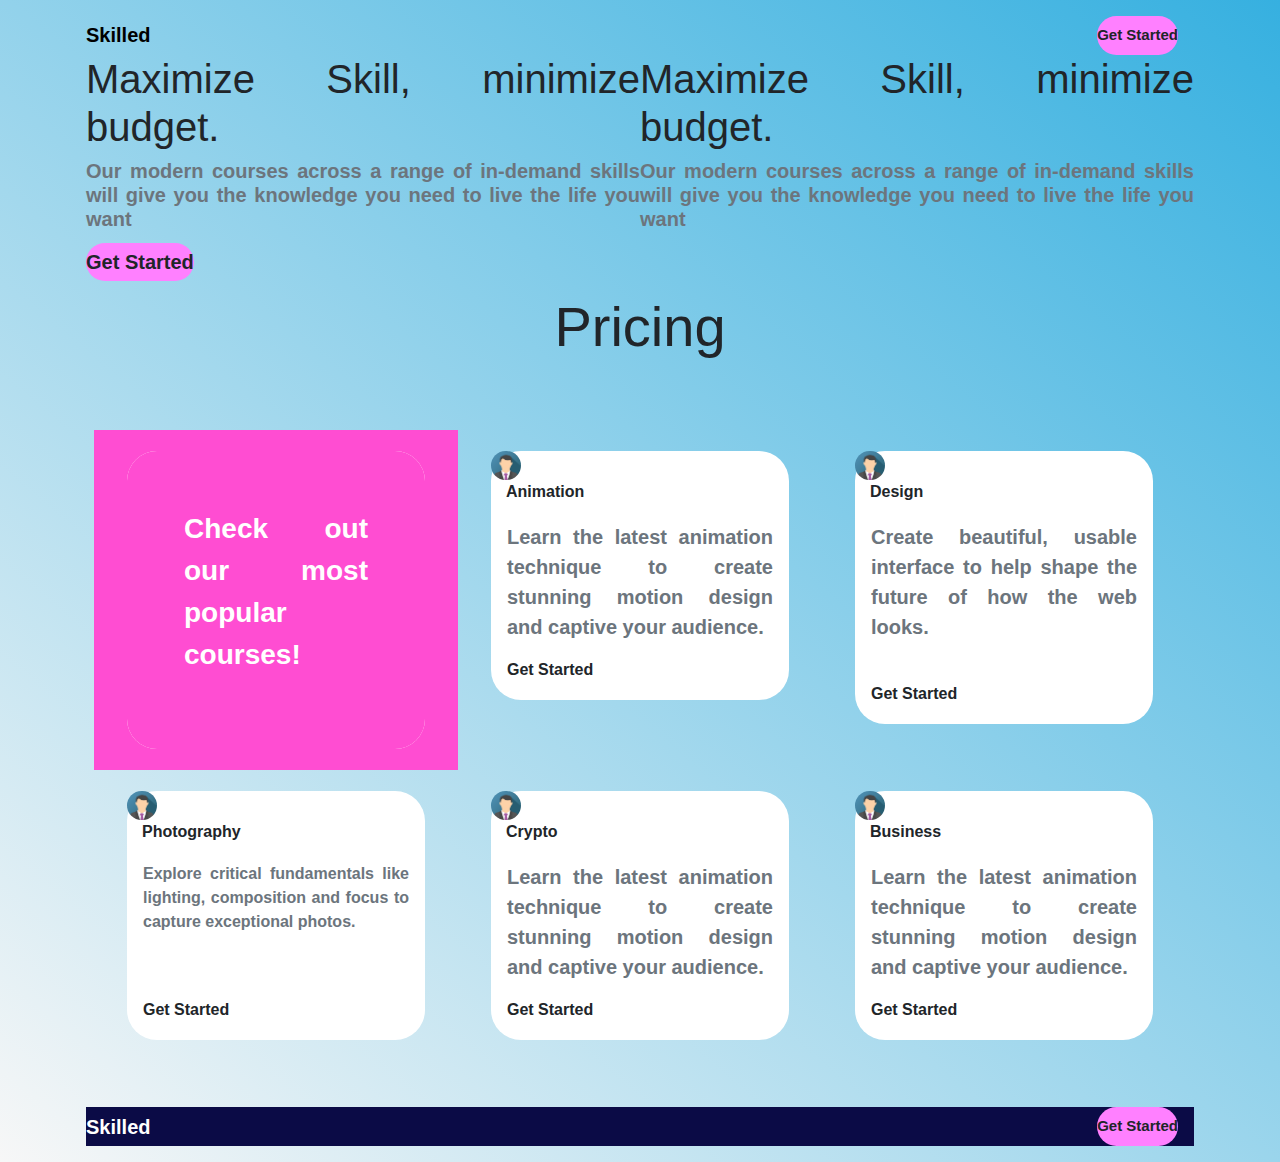
<file: index.html>
<!doctype html>
<html lang="en">
  <head>
    <meta charset="utf-8">
    <meta name="viewport" content="width=device-width, initial-scale=1">
    <meta name="description" content="">
    <meta name="author" content="Mark Otto, Jacob Thornton, and Bootstrap contributors">
    <meta name="generator" content="Hugo 0.84.0">
    <title>Pricing example · Bootstrap v5.0</title>

    <link rel="canonical" href="https://getbootstrap.com/docs/5.0/examples/pricing/">
    <!-- Bootstrap core CSS -->
    <link href="assets/dist/css/bootstrap.min.css" rel="stylesheet">

    <style>
      .bd-placeholder-img {
        font-size: 1.125rem;
        text-anchor: middle;
        -webkit-user-select: none;
        -moz-user-select: none;
        user-select: none;
      }

      @media (min-width: 768px) {
        .bd-placeholder-img-lg {
          font-size: 3.5rem;
        }
      }
    </style>

    
    <!-- Custom styles for this template -->
    <link href="style.css" rel="stylesheet">
    <link rel="stylesheet" href="alexc.css">
  </head>
  <style>
.card {
  box-shadow: 0 4px 8px 0 rgba(0,0,0,0.2);
  transition: 0.3s;
  width: 40%;
}

.card:hover {
  box-shadow: 0 8px 16px 0 rgba(0,0,0,0.2);
}

.container {
  padding: 2px 16px;
}
</style>
 
<body>
   
<svg xmlns="http://www.w3.org/2000/svg" style="display: none;">
  <symbol id="check" viewBox="0 0 16 16">
    <title>Check</title>
    <path d="M13.854 3.646a.5.5 0 0 1 0 .708l-7 7a.5.5 0 0 1-.708 0l-3.5-3.5a.5.5 0 1 1 .708-.708L6.5 10.293l6.646-6.647a.5.5 0 0 1 .708 0z"/>
  </symbol>
</svg>

<div class="container py-3">
  <header>
     <div class="footer" >
        <footer class="page-footer">
            <div class="buttom">
                <span class="footer-logo" style="color:black;">Skilled</span>
               <a class="me-3 py-2 text-dark text-decoration-none" href="capcity.org" style="background-color: #ff80ff; border-radius:20px; font-weight:bolder; font-size:15px;">Get Started</span></a>
            </div> 
        </footer>
    </div>
        <div class="col">
            <div class="display-4 fw-normal" style="float:left; width:50%;">
              <h1>Maximize Skill, minimize budget.</h1>
                <p class="fs-5 text-muted">Our modern courses across a range of in-demand skills will give you the knowledge you need to live the life you want</p>
            </div>
        </div>
        <div class="col">
            <div class="display-4 fw-normal" style="float:right; width:50%;">
              <h1>Maximize Skill, minimize budget.</h1>
                <p class="fs-5 text-muted">Our modern courses across a range of in-demand skills will give you the knowledge you need to live the life you want</p>
            </div>
        </div><br><br><br><br><br><br>
        <a class="me-3 py-2 text-dark text-decoration-none" href="capcity.org" style="background-color: #ff80ff; border-radius:30px; font-weight:bolder; font-size:20px;">Get Started</span></a>
        <div class="pricing-header p-3 pb-md-4 mx-auto text-center">
          <h1 class="display-4 fw-normal">Pricing</h1>
          <p class="fs-5 text-muted"></p>
        </div>
  </header>

  <main>
    <div class="row row-cols-1 row-cols-md-3 mb-3">
      <div class="col" style="background-color:#ff4dd2;">
          <div class="card-body">
            <div class="gallery">          
               <div class="desc1">
                <p class="fs-3">Check out our most popular courses!</p>
               </div>
            </div>
          </div>
      </div>
      
      <div class="col">
          <div class="card-body">
            <div class="gallery">          
              <img src="img_avatar.png" alt="Avatar"><br>
                <p class="pla">Animation</p>
                  <div class="container">
                    <p class="fs-5 text-muted">Learn the latest animation technique to create stunning motion design and captive your audience.</p> 
                    <p>Get Started</p> 
                  </div>
            </div>
          </div>
      </div>
      <div class="col">
          <div class="card-body">
            <div class="gallery">          
              <img src="img_avatar.png" alt="Avatar"><br>
                <p class="pla">Design</p>
                  <div class="container">
                   <p class="fs-5 text-muted">Create beautiful, usable interface to help shape the future of how the web looks.</p><br> 
                    <p>Get Started</p> 
                  </div>
            </div>
          </div>
      </div>
      <div class="col">
          <div class="card-body">
            <div class="gallery">          
              <img src="img_avatar.png" alt="Avatar"><br>
                <p class="pla">Photography</p>
                  <div class="container">
                    <p class="fs-8 text-muted">Explore critical fundamentals like lighting, composition and focus to capture exceptional photos.</p><br><br>  
                    <p>Get Started</p> 
                  </div>
            </div>
          </div>
      </div>
      <div class="col">
          <div class="card-body">
            <div class="gallery">          
              <img src="img_avatar.png" alt="Avatar"><br>
                <p class="pla">Crypto</p>
                  <div class="container">
                    <p class="fs-5 text-muted">Learn the latest animation technique to create stunning motion design and captive your audience.</p>  
                    <p>Get Started</p> 
                  </div>
            </div>
          </div>
      </div>
      <div class="col">
          <div class="card-body">
            <div class="gallery">          
              <img src="img_avatar.png" alt="Avatar"><br>
                <p class="pla">Business</p>
                  <div class="container">
                    <p class="fs-5 text-muted">Learn the latest animation technique to create stunning motion design and captive your audience.</p> 
                    <p>Get Started</p> 
                  </div>
            </div>
          </div>
      </div> 
  </main>
   <div class="footer" style="background-color:rgb(11, 11, 70);">
        <footer class="page-footer">
            <div class="buttom">
                <span class="footer-logo">Skilled</span>
               <a class="me-3 py-2 text-dark text-decoration-none" href="capcity.org" style="background-color: #ff80ff; border-radius:20px; font-weight:bolder; font-size:15px;">Get Started</span></a>
            </div> 
        </footer>
    </div>

  <!--<footer class="pt-4 my-md-5 pt-md-5 border-top" style="background-color: #00004d; color:white;padding:60px;">
    <div class="gall2">
      <h2><a href="capcity.org">Get Started</a></h2>
    </div>
  </footer>-->
</div>    
</body>
</html>
</file>
<file: style.css>
body{
	background-color:#c1f0f0;
}


/* HERE IS THE CSS*/
div.desc1 {
  padding: 57px;
  color: white;
  font-weight: bold;
  text-align: justify;
  font-size: 2px;
  background-color:#ff4dd2;
  border-radius: 30px;
}

.container{
  text-align: justify;
}
.container p{
  text-align: justify;
}
.pla{
  text-align: justify;
  padding-left: 15px;
}

div.gallery {
  margin: 5px;
  border: 1px;
  border-radius: 30px;
  background-color: white;
  
}

div.gallery img {
  width: 10%;
  height: auto;
  border-radius: 50%;

}


/*STOPPED HERE*/

.rightimage{
float: right;
padding-top: 20px;
width: 10px;
height: 30px;
}
div.gal {
  margin: 0px;
  width:150px;
  height: 80px;
  border-radius: 20px;
  text-align: center;
  padding: 0px;
  font-size: 10px;

}


div.gall {
  margin: 0px;
  width:150px;
  height: 80px;
  border-radius: 20px;
  background-color: red;
  text-align: center;
  padding: 0px;
  font-size: 20px;

}

div.gall2{
  margin: 1px;
  width:150px;
  height: 10px;
  border-radius: 20px;
  text-align: center;
  padding: 20px;
  float: right;

}
div.gall1 {
  margin: 5px;
  width:190px;
  height: 60px;
  float: left;
  border-radius: 20px;
  background-color: #ff80ff;
  text-align: center;
  padding: 10px;

}


div.galleri {
  margin: 5px;
  border: 1px;
  border-radius: 30px;
  float: left;
  

}
div.des {
  padding: 120px;
  text-align: center;
  text-decoration: bolder;
  font-weight: bolder;
}

div.desc {
  padding: 95px;
  text-align: center;
  text-decoration: bolder;
  font-weight: bolder;
}



/* LAST SECTION*/
span.end {
  margin: 0px;
  width:150px;
  height: 30px;
  border-radius: 20px;
  padding: 0%;
  font-size: 20px;
  position: relative;
}
.end{
    background-image: var(--background);
    border-radius: 15px;
    cursor: pointer;
    color: #fff;
    width: 15%;
    padding:15px 15px;
}
span.footer-logo{
    color: white;
    font-weight: bold;
    font-size: 20px;
    padding-right: 90px;
}
.footer{
  width: 100%;
}
.buttom{
  position: relative;
}
</file>
<file: alexc.css>
*{
    padding: 0;
    margin: 0;
    box-sizing: border-box;
    font-family: sans-serif;
}

:root{
    --primary-color:rgb(14, 14, 82);
    --background:linear-gradient(40deg,purple, rgb(209, 29, 194));
}


h2{
    font-family: sans-serif;
    font-size: 2.5rem;
    line-height: 1;
    font-weight: 400;
    text-align: center;
    
}

.row{
    padding:30px 20px;
}

.img{
    position: absolute;
    right:300px;
   
}


.float-img{
    position: absolute;
    bottom:220px;
    right: 520px;
    background-color: #fff;
    border-radius: 15px;
    z-index: 2;
    width: 80px;
    text-align: center;
    
}
.float-img2{
    position: absolute;
    top:120px;
    right: 310px;
    background-color: #fff;
    border-radius: 15px;
    z-index: 2;
    width: 8%;
    text-align: center;
}

.my_image{
    border-radius: 45%;
   
   
}

.side{
    background-image:var(--background);
    position: absolute;
    top: 215px;
    right: 100px;
    width: 250px;
    height: 100px;
    transform:matrix(1.5,-0.7,0,2,0,0);
   
}

body{
    /* height: 100vh; */
    background-image: linear-gradient(40deg,rgb(247, 247, 247), rgb(54, 176, 224));
}


p{
    font-weight: bold;
}

.logo{
    color: rgb(14, 14, 49);
    font-weight: bold;
    font-size: larger;
}

.start{
    background-color: var(--primary-color);
    border-radius: 15px;
    cursor: pointer;
    color: #fff;
    width: 15%;
    padding:10px 15px;
}


.btn{
    background-image: var(--background);
    border-radius: 15px;
    cursor: pointer;
    color: #fff;
    width: 35%;
    padding:10px 20px;
}

.btn:hover{
    color: var(--primary-color);
}
.top,
.buttom{
    display: flex;
    justify-content: space-between;
    align-items: center;
    text-align: center;
}

/*.container-fluid,
.page-footer{
    padding: 3% 20%;
}

.top,
.buttom{
    display: flex;
    justify-content: space-between;
    align-items: center;
    text-align: center;
}

.footer-logo{
    color: #fff;
    font-weight: bold;
    font-size: large;
}

/* section2 */

.sec-2{
    position: relative;
    display: grid;
    grid-template-columns: auto auto auto;
    padding: 3% 20%;
    margin: 10px;
    /* text-align: center; */
    
}

.sec-2 .sec21{
    background: linear-gradient(40deg,purple, rgb(209, 29, 194));
    border-radius: 10px;
    min-height: 200px;
    margin: 10px;
    color: #fff;
    box-shadow: 2px 2px #888888;
}

.sec-2 .sec22{
    background-color: antiquewhite;
    border-radius: 10px;
    min-height: 200px;
    margin: 10px;
    box-shadow: 2px 2px #888888;
}

.sec-2 .sec22 a{
    text-decoration: none;
    color: rgb(209, 29, 194);
    margin: 10px;
   
}

.fa{
    background:linear-gradient(40deg,purple, rgb(209, 29, 194));
    border-radius: 50%;
    color:#fff;
    padding: 10px;

}
</file>
